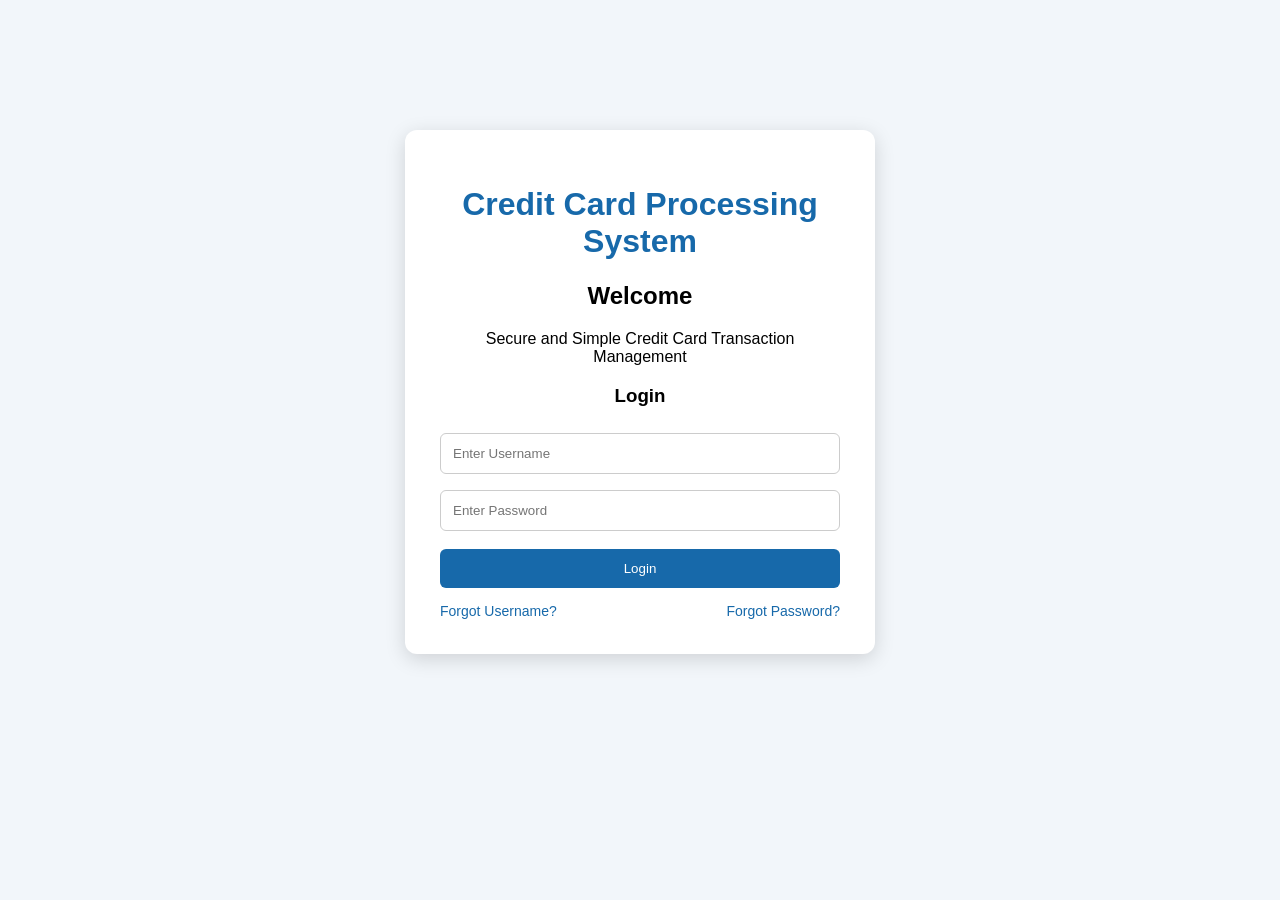
<file: index.html>
<!DOCTYPE html>
<html>

<head>
    <title>Credit Card Processing System</title>
    <link rel="stylesheet" href="style.css">
</head>

<body>

    <div class="login-box">

        <h1>Credit Card Processing System</h1>

        <h2>Welcome</h2>

        <p>Secure and Simple Credit Card Transaction Management</p>

        <h3>Login</h3>

        <input
            type="text"
            id="username"
            placeholder="Enter Username"
        >

        <input
            type="password"
            id="password"
            placeholder="Enter Password"
        >

        <button onclick="login()">
            Login
        </button>

        <div class="forgot-links">

            <a href="#" onclick="forgotUsername()">
                Forgot Username?
            </a>

            <a href="#" onclick="forgotPassword()">
                Forgot Password?
            </a>

        </div>

    </div>

    <script src="script.js"></script>

</body>

</html>
</file>
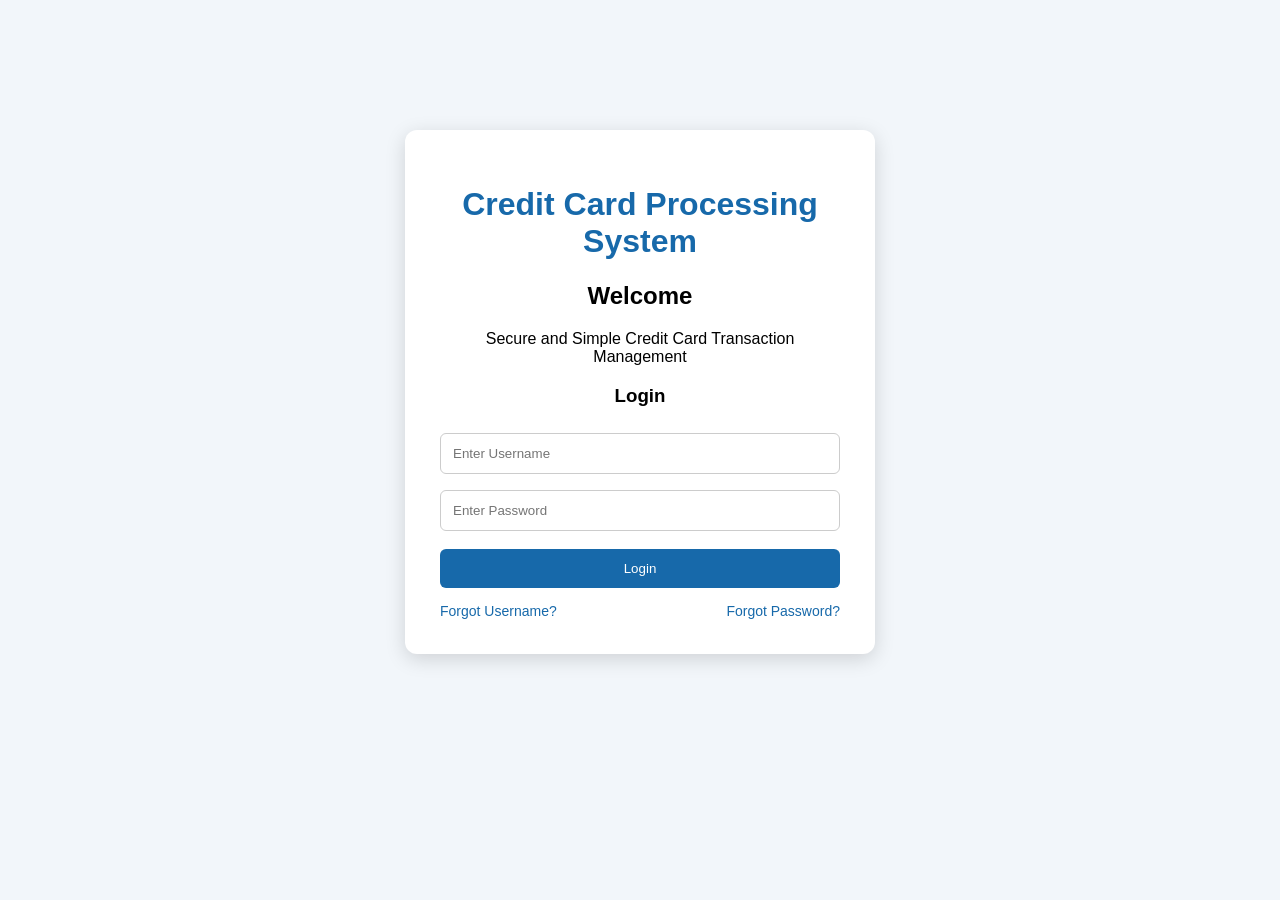
<file: card.html>
<!DOCTYPE html>
<html>

<head>
    <title>Card Details</title>
    <link rel="stylesheet" href="style.css">
</head>

<body>

    <div class="dashboard">

        <h1>Credit Card Processing System</h1>
        <h2>Card Details</h2>

        <div class="section">

            <h3>● Card Information</h3>

            <p>
                <b>Card Holder:</b>
                <span id="cardHolder"></span>
            </p>

            <p>
                <b>Card Type:</b>
                <span id="cardType"></span>
            </p>

            <p>
                <b>Expiry Date:</b>
                <span id="expiryDate"></span>
            </p>

            <p>
                <b>Card Status:</b>
                <span id="cardStatus"></span>
            </p>

        </div>

        <button onclick="goToDashboard()">
            Back to Dashboard
        </button>

    </div>

    <script>

        let username = localStorage.getItem("username");

        if (!username) {
            window.location.href = "index.html";
        }

        document.getElementById("cardHolder").textContent = username;

        // Card type
        let cardTypes = ["Visa", "Mastercard"];

        let randomType =
            cardTypes[Math.floor(Math.random() * cardTypes.length)];

        // Expiry date
        let currentYear = new Date().getFullYear();

        let expiryYear =
            currentYear + Math.floor(Math.random() * 4) + 1;

        let expiryDate =
            "12/" + String(expiryYear).slice(-2);

        // Card status
        let statuses = ["Active", "Deactive"];

        let randomStatus =
            statuses[Math.floor(Math.random() * statuses.length)];

        // Display details
        document.getElementById("cardType").textContent = randomType;

        document.getElementById("expiryDate").textContent = expiryDate;

        document.getElementById("cardStatus").textContent = randomStatus;

        // Back to Dashboard
        function goToDashboard() {
            window.location.href = "dashboard.html";
        }

    </script>

</body>

</html>
</file>
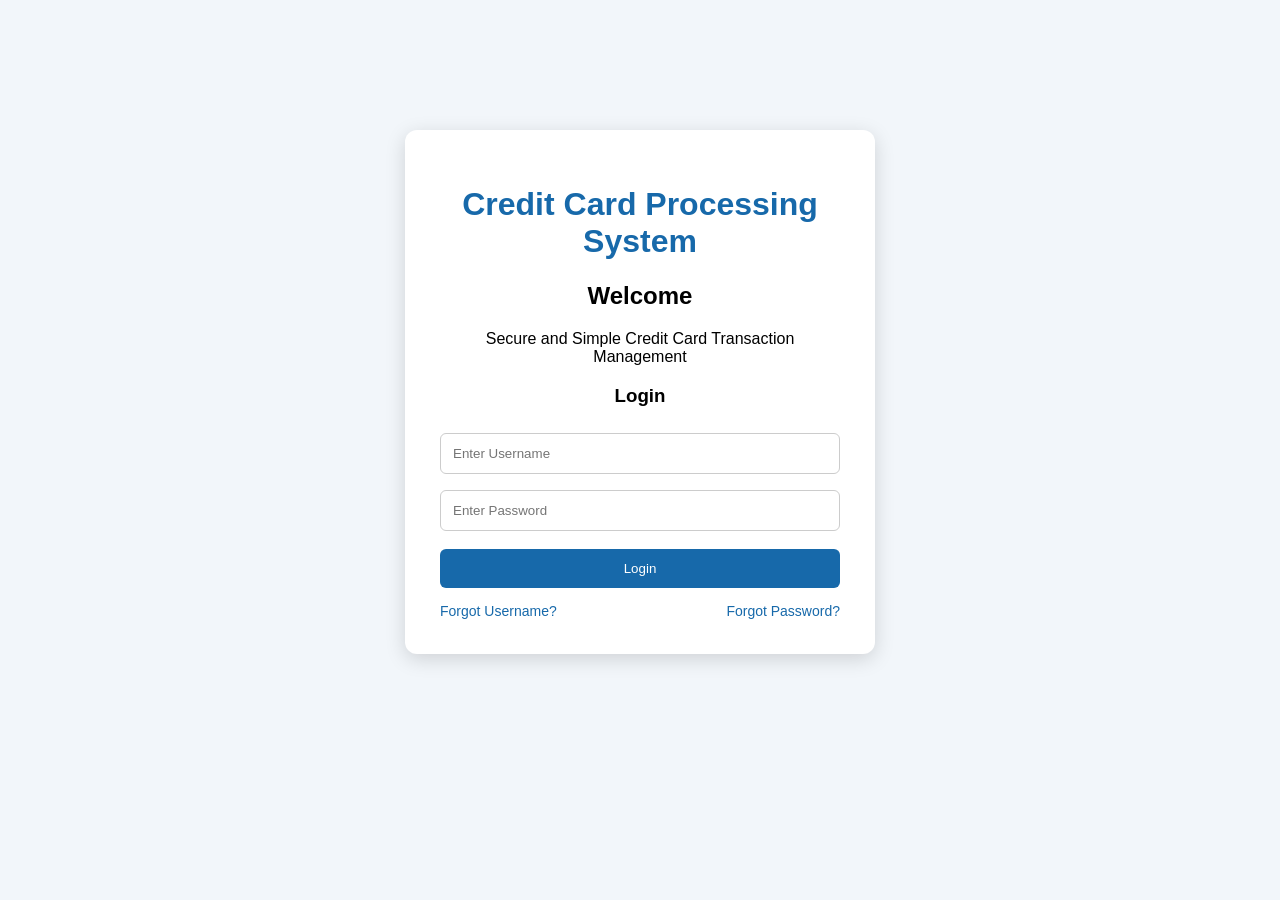
<file: dashboard.html>
<!DOCTYPE html>
<html>

<head>
    <title>Credit Card Dashboard</title>
    <link rel="stylesheet" href="style.css">
</head>

<body>

    <div class="dashboard">

        <h1>Credit Card Processing System</h1>

        <h2>Dashboard</h2>


        <!-- Customer Details -->

        <div class="section">

            <h3>● Customer Details</h3>

            <p>
                <b>Customer Name:</b>
                <span id="customerName"></span>
            </p>

            <p>
                <b>Card Number:</b>
                **** **** **** 4582
            </p>

            <p>
                <b>Available Credit:</b>
                ₹75,000
            </p>

        </div>


        <!-- Process Payment -->

        <div class="section">

            <h3>● Process Payment</h3>

            <button onclick="window.location.href='payment.html'">
                Process Payment
            </button>

        </div>


        <!-- Transaction History -->

        <div class="section">

            <h3>● Transaction History</h3>

            <button onclick="window.location.href='transactions.html'">
                View Transaction History
            </button>

        </div>


        <!-- Logout -->

        <button class="logout" onclick="logout()">
            Logout
        </button>

    </div>


    <script src="script.js"></script>

    <script>

        let username =
            localStorage.getItem("username");

        if (!username) {

            window.location.href = "index.html";

        }

        document.getElementById("customerName").textContent =
            username;

    </script>

</body>

</html>
</file>
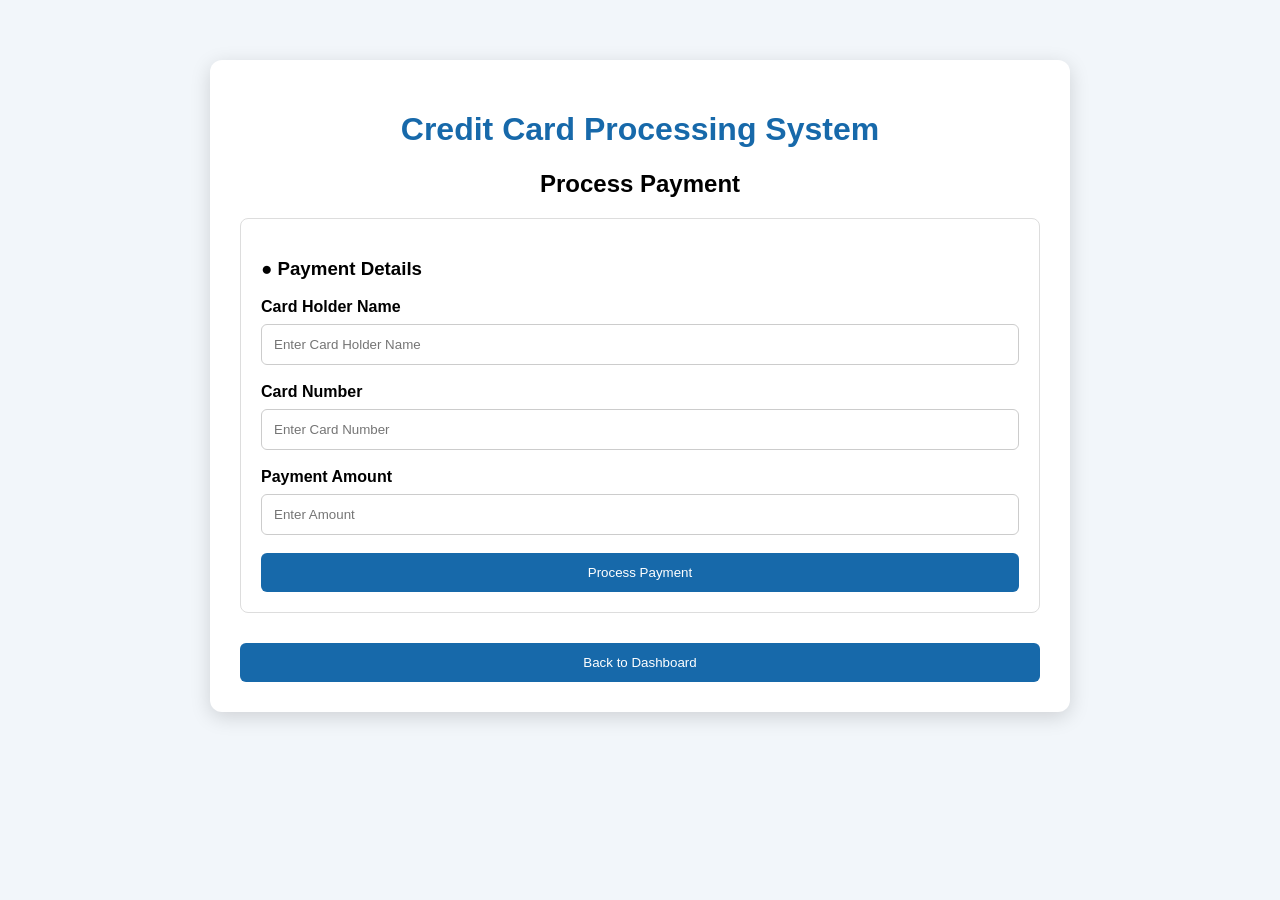
<file: payment.html>
<!DOCTYPE html>
<html>

<head>

    <title>Process Payment</title>

    <link rel="stylesheet" href="style.css">

</head>

<body>

    <div class="dashboard">

        <h1>Credit Card Processing System</h1>

        <h2>Process Payment</h2>


        <div class="section">

            <h3>● Payment Details</h3>


            <label>Card Holder Name</label>

            <input
                type="text"
                id="cardHolder"
                placeholder="Enter Card Holder Name"
            >


            <label>Card Number</label>

            <input
                type="text"
                id="cardNumber"
                placeholder="Enter Card Number"
            >


            <label>Payment Amount</label>

            <input
                type="number"
                id="amount"
                placeholder="Enter Amount"
            >


            <button onclick="processPayment()">
                Process Payment
            </button>

        </div>


        <button onclick="goToDashboard()">
            Back to Dashboard
        </button>

    </div>


    <script src="script.js"></script>

</body>

</html>
</file>
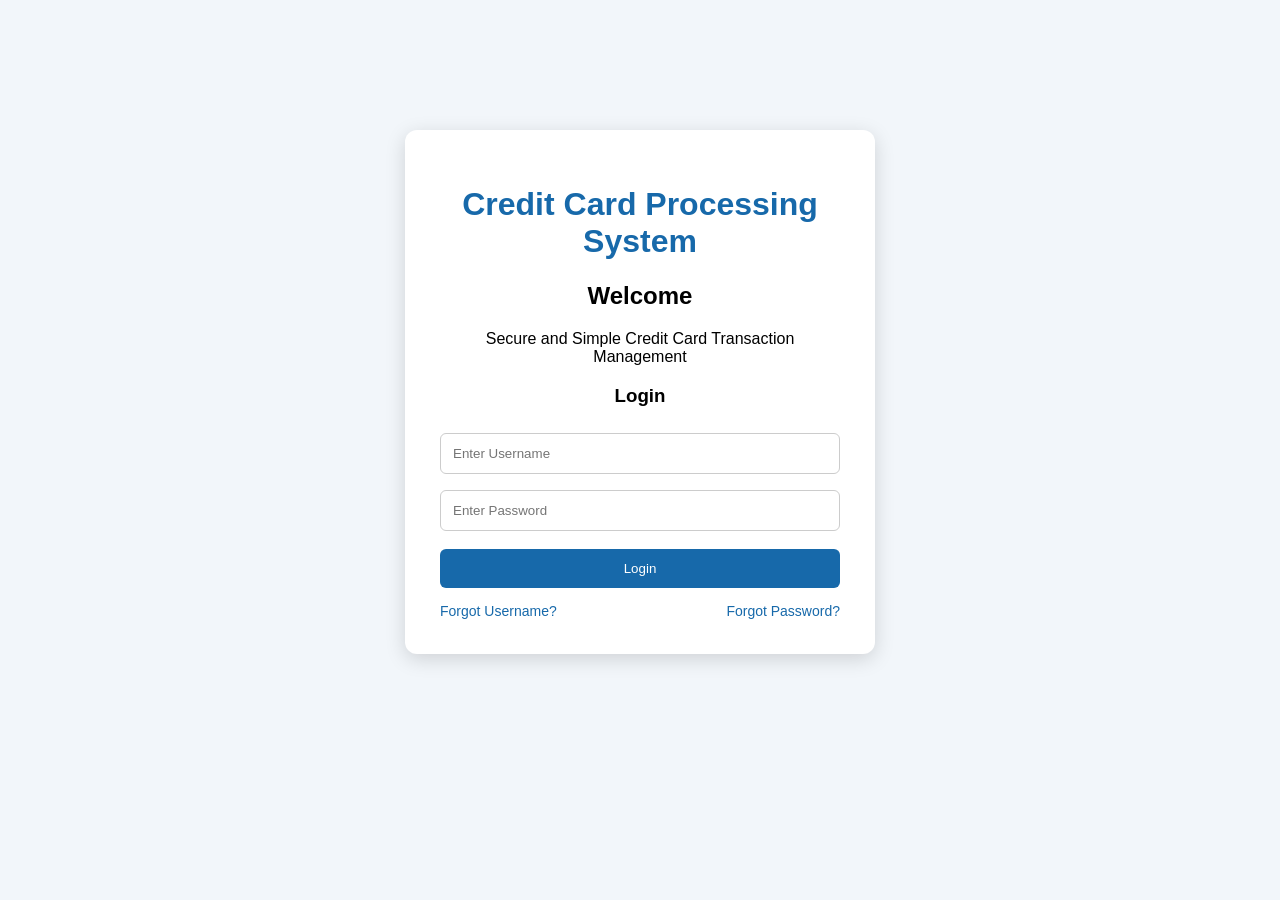
<file: transactions.html>
<!DOCTYPE html>
<html>

<head>

    <title>Transaction History</title>

    <link rel="stylesheet" href="style.css">

</head>

<body>

    <div class="dashboard">

        <h1>Credit Card Processing System</h1>

        <h2>Transaction History</h2>


        <div class="section">

            <h3>● Previous Transactions</h3>

            <table>

                <thead>

                    <tr>

                        <th>Date</th>

                        <th>Time</th>

                        <th>Transaction ID</th>

                        <th>Card Holder</th>

                        <th>Amount</th>

                        <th>Status</th>

                    </tr>

                </thead>

                <tbody id="transactionTable">

                </tbody>

            </table>

        </div>


        <button onclick="goToDashboard()">
            Back to Dashboard
        </button>


        <button class="logout" onclick="logout()">
            Logout
        </button>

    </div>


    <script src="script.js"></script>

    <script>

        let username =
            localStorage.getItem("username");

        if (!username) {

            window.location.href = "index.html";

        }


        let transactions =
            JSON.parse(localStorage.getItem("transactions")) || [];


        let table =
            document.getElementById("transactionTable");


        // Show only the current user's transactions

        let userTransactions =
            transactions.filter(function(transaction) {

                return transaction.username === username;

            });


        if (userTransactions.length === 0) {

            table.innerHTML = `
                <tr>
                    <td colspan="6">
                        No transactions available
                    </td>
                </tr>
            `;

        } else {

            userTransactions.forEach(function(transaction) {

                let row = `
                    <tr>

                        <td>${transaction.date}</td>

                        <td>${transaction.time}</td>

                        <td>${transaction.transactionId}</td>

                        <td>${transaction.cardHolder}</td>

                        <td>₹${transaction.amount}</td>

                        <td>${transaction.status}</td>

                    </tr>
                `;

                table.innerHTML += row;

            });

        }

    </script>

</body>

</html>
</file>
<file: style.css>
body {

    font-family: Arial, sans-serif;

    background: #f2f6fa;

    margin: 0;

    padding: 30px;
}


/* Login */

.login-box {

    width: 400px;

    margin: 100px auto;

    padding: 35px;

    background: white;

    border-radius: 12px;

    box-shadow:
        0 5px 20px rgba(0,0,0,0.15);

    text-align: center;
}


/* Dashboard */

.dashboard {

    width: 800px;

    margin: 30px auto;

    padding: 30px;

    background: white;

    border-radius: 12px;

    box-shadow:
        0 5px 20px rgba(0,0,0,0.15);
}


/* Headings */

h1 {

    color: #1769aa;

    text-align: center;
}

h2 {

    text-align: center;
}


/* Sections */

.section {

    margin: 20px 0;

    padding: 20px;

    border: 1px solid #ddd;

    border-radius: 8px;
}


/* Input */

input {

    width: 100%;

    padding: 12px;

    margin: 8px 0;

    box-sizing: border-box;

    border: 1px solid #ccc;

    border-radius: 6px;
}


/* Button */

button {

    width: 100%;

    padding: 12px;

    margin-top: 10px;

    background: #1769aa;

    color: white;

    border: none;

    border-radius: 6px;

    cursor: pointer;
}


button:hover {

    background: #0d4f82;
}


/* Logout */

.logout {

    background: #d9534f;
}


.logout:hover {

    background: #c9302c;
}


/* Table */

table {

    width: 100%;

    border-collapse: collapse;
}


th,
td {

    padding: 12px;

    border: 1px solid #ccc;

    text-align: center;
}


th {

    background: #1769aa;

    color: white;
}


/* Forgot links */

.forgot-links {

    margin-top: 15px;

    display: flex;

    justify-content: space-between;
}


.forgot-links a {

    color: #1769aa;

    text-decoration: none;

    font-size: 14px;
}


.forgot-links a:hover {

    text-decoration: underline;
}


label {

    display: block;

    margin-top: 10px;

    font-weight: bold;
}
</file>
